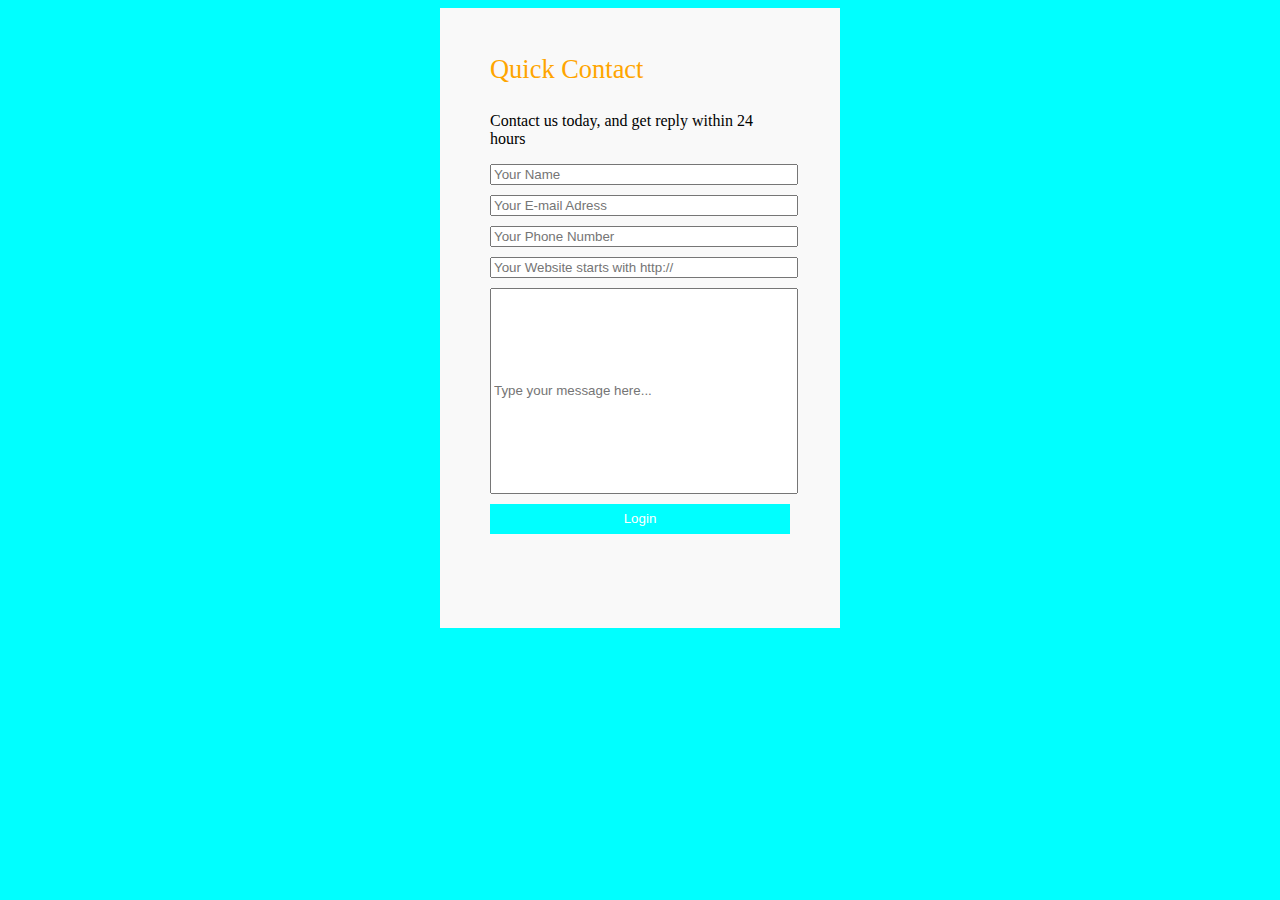
<file: buoi 4/index.html>
<!DOCTYPE html>
<html lang="en">
  <head>
    <meta charset="UTF-8" />
    <meta http-equiv="X-UA-Compatible" content="IE=edge" />
    <meta name="viewport" content="width=device-width, initial-scale=1.0" />
    <title>login</title>
  </head>
  <body style="background-color: cyan">
    <div
      style="
        width: 400px;
        height: 600px;
        background-color: #f9f9f9;
        margin: 0 auto;
        padding-top: 20px;
      "
    >
      <div style="width: 300px; margin: 0 auto;">
        <p style="color: orange; font-size: 0.7cm">Quick Contact</p>
        <p>Contact us today, and get reply within 24 hours</p>
        <input
          placeholder="Your Name"
          type="text"
          style="width: 300px; margin-bottom: 10px"
        />
        <input
          placeholder="Your E-mail Adress"
          type="text"
          style="width: 300px; margin-bottom: 10px"
        />
        <input
          placeholder="Your Phone Number"
          type="text"
          style="width: 300px; margin-bottom: 10px"
        />
        <input
          placeholder="Your Website starts with http://"
          type="text"
          style="width: 300px; margin-bottom: 10px"
        />
        <input
          placeholder="Type your message here..."
          type="text"
          style="width: 300px; height: 200px; margin-bottom: 10px; resize: none"
        />
        <button
          type="button"
          style="
            display: block;
            margin: 0 auto;
            color: white;
            background-color: cyan;
            width: 300px;
            height: 30px;
            border-width: 0;
          "
        >
          Login
        </button>
      </div>
    </div>
  </body>
</html>
</file>
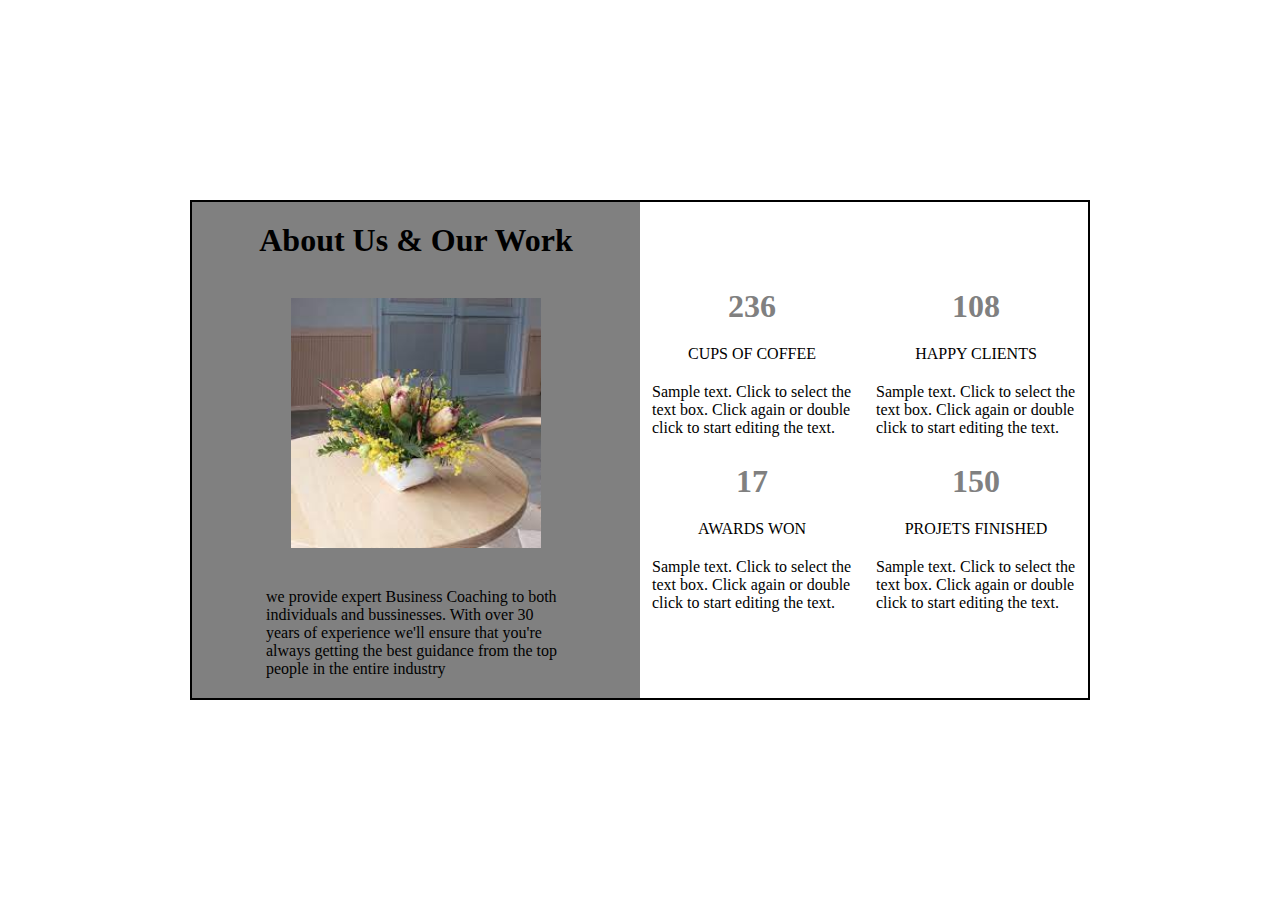
<file: buoi 5 (II)/index.html>
<!DOCTYPE html>
<html lang="en">
  <head>
    <meta charset="UTF-8" />
    <meta http-equiv="X-UA-Compatible" content="IE=edge" />
    <meta name="viewport" content="width=device-width, initial-scale=1.0" />
    <title>Document</title>
    <link rel="stylesheet" href="style.css" />
  </head>
  <body>
    <div class="container">
      <div class="content">
        <h1>About Us & Our Work</h1>
        <img src="tải xuống.jpg" alt="" class="image" />
        <p class="size">
          we provide expert Business Coaching to both individuals and
          bussinesses. With over 30 years of experience we'll ensure that you're
          always getting the best guidance from the top people in the entire
          industry
        </p>
      </div>
      <div class="main">
        <div class="item">
          <h1 class="text">236</h1>
          <p class="margin">CUPS OF COFFEE</p>
          <p>
            Sample text. Click to select the text box. Click again or double
            click to start editing the text.
          </p>
        </div>
        <div class="item">
          <h1 class="text">108</h1>
          <p class="margin">HAPPY CLIENTS</p>
          <p>
            Sample text. Click to select the text box. Click again or double
            click to start editing the text.
          </p>
        </div>
        <div class="item">
          <h1 class="text">17</h1>
          <p class="margin">AWARDS WON</p>
          <p>
            Sample text. Click to select the text box. Click again or double
            click to start editing the text.
          </p>
        </div>
        <div class="item">
          <h1 class="text">150</h1>
          <p class="margin">PROJETS FINISHED</p>
          <p>
            Sample text. Click to select the text box. Click again or double
            click to start editing the text.
          </p>
        </div>
      </div>
    </div>
  </body>
</html>
</file>
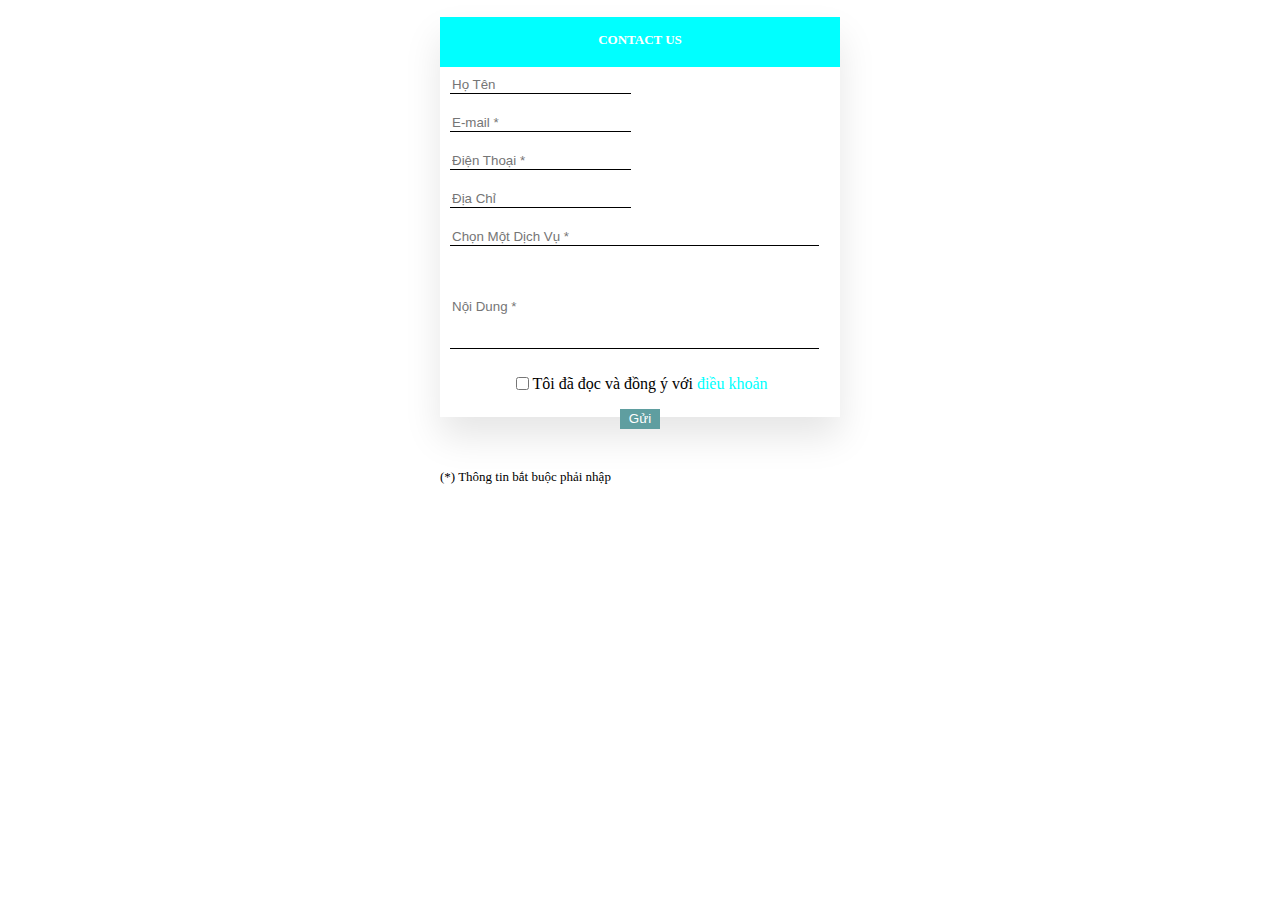
<file: buoi 5/index.html>
<!DOCTYPE html>
<html lang="en">
  <head>
    <meta charset="UTF-8" />
    <meta http-equiv="X-UA-Compatible" content="IE=edge" />
    <meta name="viewport" content="width=device-width, initial-scale=1.0" />
    <title>Contact Us</title>
    <link rel="stylesheet" href="style.css" />
  </head>
  <body>
    <div
      style="
        height: 400px;
        width: 400px;
        background-color: white;
        margin: 0 auto;
        box-shadow: 0 20px 35px rgba(0, 0, 0, 0.1);
      "
    >
      <div style="background-color: aqua; height: 50px">
        <h4
          style="
            display: flex;
            justify-content: center;
            align-items: center;
            padding-top: 15px;
            color: white;
            font-size: small;
          "
        >
          CONTACT US
        </h4>
        <input
          style="margin: 10px; border: 0px; border-bottom: 1px solid black"
          type="text"
          placeholder="Họ Tên"
        />
        <input
          style="margin: 10px; border: 0px; border-bottom: 1px solid black"
          type="text"
          placeholder="E-mail *"
        />
        <input
          style="margin: 10px; border: 0px; border-bottom: 1px solid black"
          type="text"
          placeholder="Điện Thoại *"
        />
        <input
          style="margin: 10px; border: 0px; border-bottom: 1px solid black"
          type="text"
          placeholder="Địa Chỉ"
        />
        <input
          style="
            margin: 10px;
            border: 0px;
            border-bottom: 1px solid black;
            width: 365px;
          "
          type="text"
          placeholder="Chọn Một Dịch Vụ *"
        />
        <input
          style="
            margin: 10px;
            border: 0px;
            border-bottom: 1px solid black;
            height: 80px;
            width: 365px;
          "
          type="text"
          placeholder="Nội Dung *"
        />
        <div style="display: flex;
        justify-content: center;
        align-items: center;">
          <input type="checkbox" name="" id="" style="display: inline" />
          <p style="display: inline"> Tôi đã đọc và đồng ý với <a href="" style="color: aqua; text-decoration: none;"> điều khoản </a></p>
         
        </div>

        <button
          type="button"
          style="
            display: block;
            margin: 0 auto;
            color: white;
            background-color: cadetblue;
            width: 40px;
            height: 20px;
            border-width: 0;
          "
        >
          Gửi
        </button>
        
        <p style="font-size: small; margin-top: 40px">
          (*) Thông tin bắt buộc phải nhập
        </p>
      </div>
    </div>
  </body>
</html>
</file>
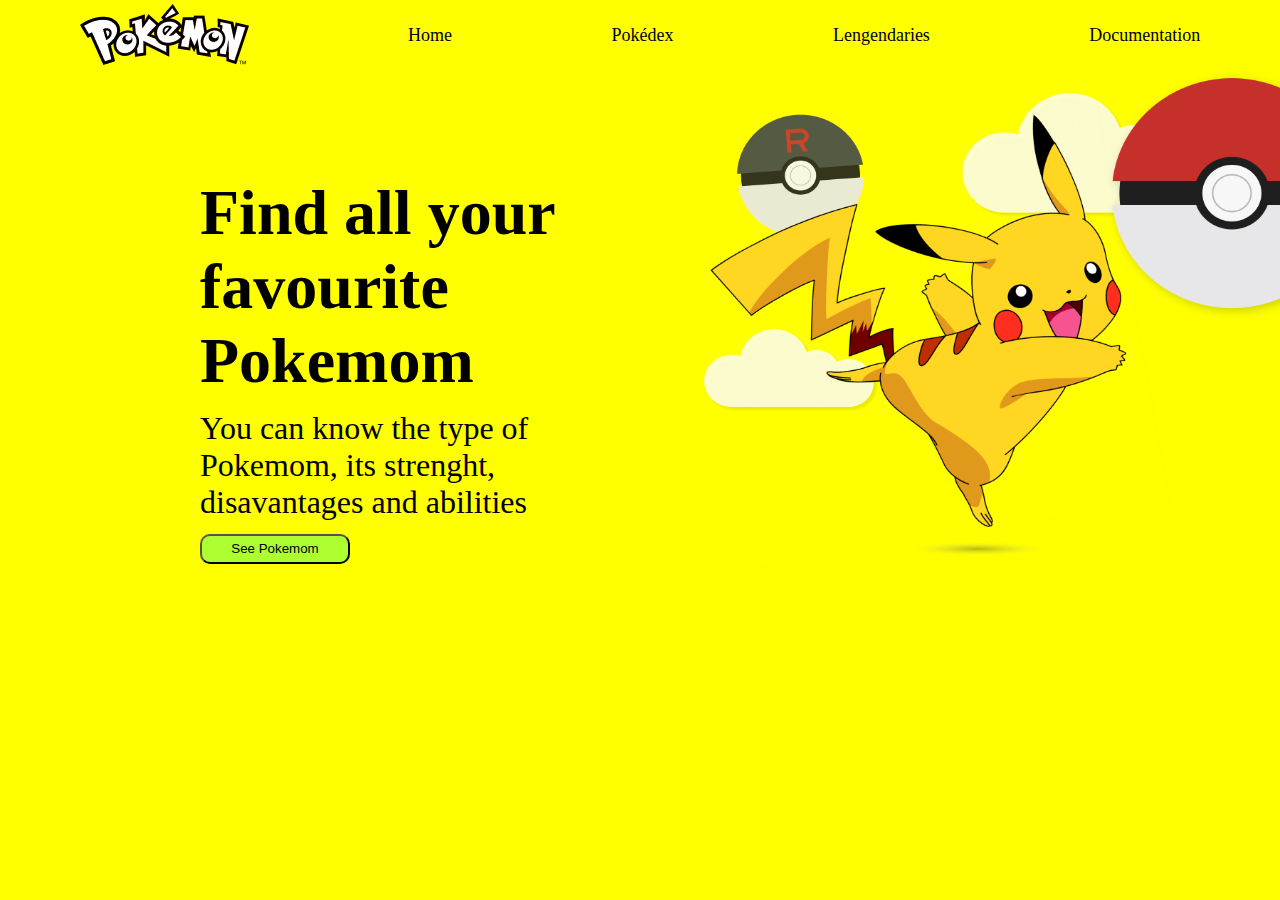
<file: buoi 6/index.html>
<!DOCTYPE html>
<html lang="en">
  <head>
    <meta charset="UTF-8" />
    <meta http-equiv="X-UA-Compatible" content="IE=edge" />
    <meta name="viewport" content="width=device-width, initial-scale=1.0" />
    <title>Pokemon</title>
    <link rel="stylesheet" href="style.css" />
  </head>
  <body>
    <div class="body">
      <img src="Pikachu.png" alt="" />
        <p>Home</p>
        <p>Pokédex</p>
        <p>Lengendaries</p>
        <p>Documentation</p>
      
    </div>
    <div class="main">
      <div class="content">
        <h1 class="text">Find all your favourite Pokemom</h1>
        <p class="text">
          You can know the type of Pokemom, its strenght, disavantages and
          abilities
        </p>
        <button class="button">See Pokemom</button>
      </div>
      <img class="img" src="Pokemon.png" alt="" />
    </div>
  </body>
</html>
</file>
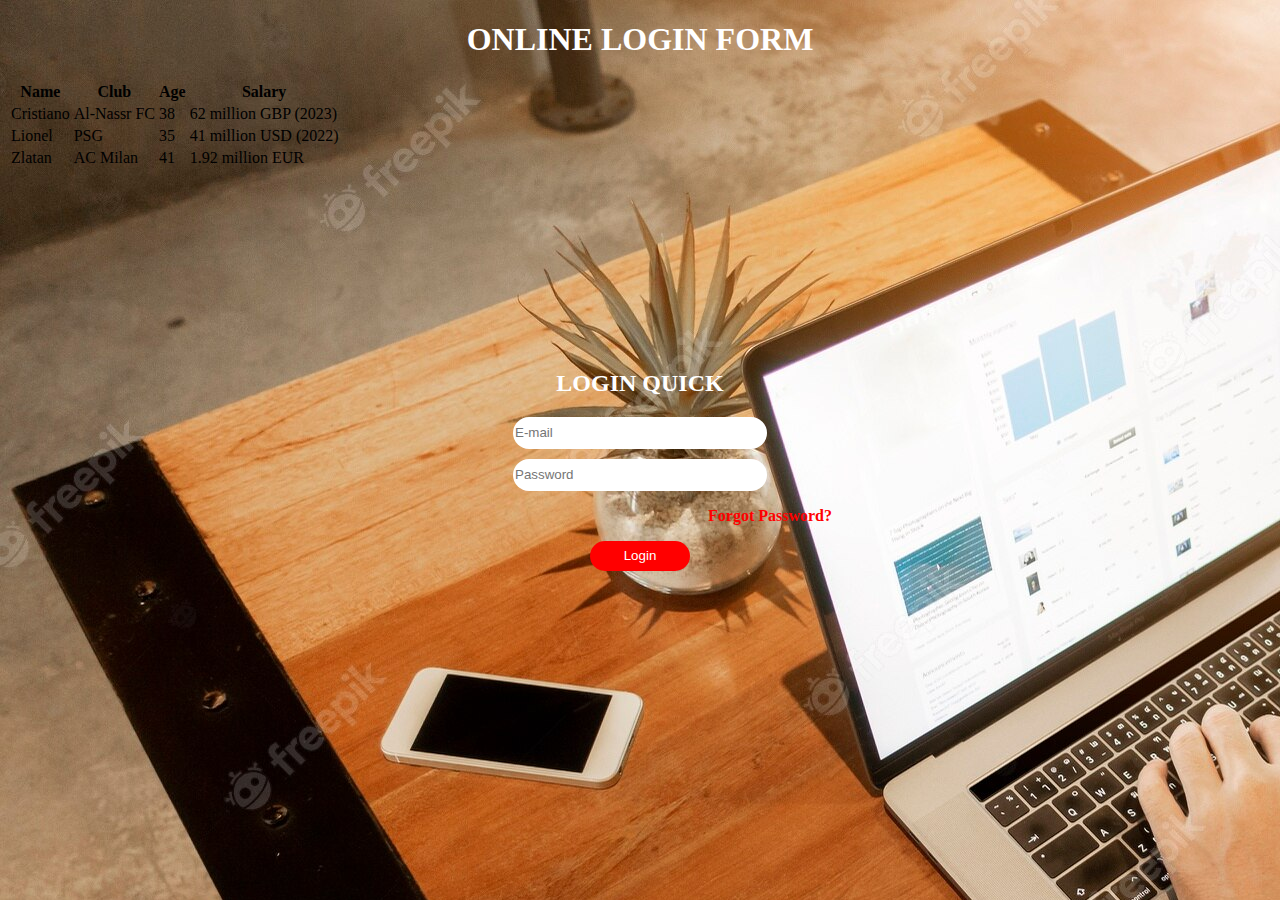
<file: buoi2 - login/index.html>
<!DOCTYPE html>
<html lang="en">
  <head>
    <meta charset="UTF-8" />
    <meta http-equiv="X-UA-Compatible" content="IE=edge" />
    <meta name="viewport" content="width=device-width, initial-scale=1.0" />
    <title>Portfolio</title>
  </head>
  <body style="background-image: url(./computer.jpg)">
    <h1 style="text-align: center; color: white;">ONLINE LOGIN FORM</h1>
    <table >
      <tr>
        <th>Name</th>
        <th>Club</th>
        <th>Age</th>
        <th>Salary</th>
      </tr>
      <tr>
        <td>Cristiano</td>
        <td>Al-Nassr FC</td>
        <td>38</td>
        <td>62 million GBP (2023)</td>
      </tr>
      <tr>
        <td>Lionel</td>
        <td>PSG</td>
        <td>35</td>
        <td>41 million USD (2022)</td>
      </tr>
      <tr>
        <td>Zlatan</td>
        <td>AC Milan</td>
        <td>41</td>
        <td>1.92 million EUR</td>
      </tr>
    </table>
    <h2 style="margin-top: 200px; text-align: center; color: white">LOGIN QUICK</h2>
    <input
    placeholder = "E-mail"
      type="text"
      style="
        display: block;
        margin: 0 auto;
        border-radius: 50px;
        width: 250px;
        height: 30px;
        margin-bottom: 10px;
        border-width: 0;
      "
    />
    <input
    placeholder = "Password"
      type="text"
      style="
        display: block;
        margin: 0 auto;
        border-radius: 50px;
        width: 250px;
        height: 30px;
        border-width: 0;
      "
    />
    <p style="margin-left: 700px; color: red; font-weight: bold">
      Forgot Password?
    </p>
    <button
      type="button"
      style="
        display: block;
        margin: 0 auto;
        color: white;
        background-color: red;
        border-radius: 20px;
        width: 100px;
        height: 30px;
        border-width: 0;
      "
    >
      Login
    </button>
  </body>
</html>
</file>
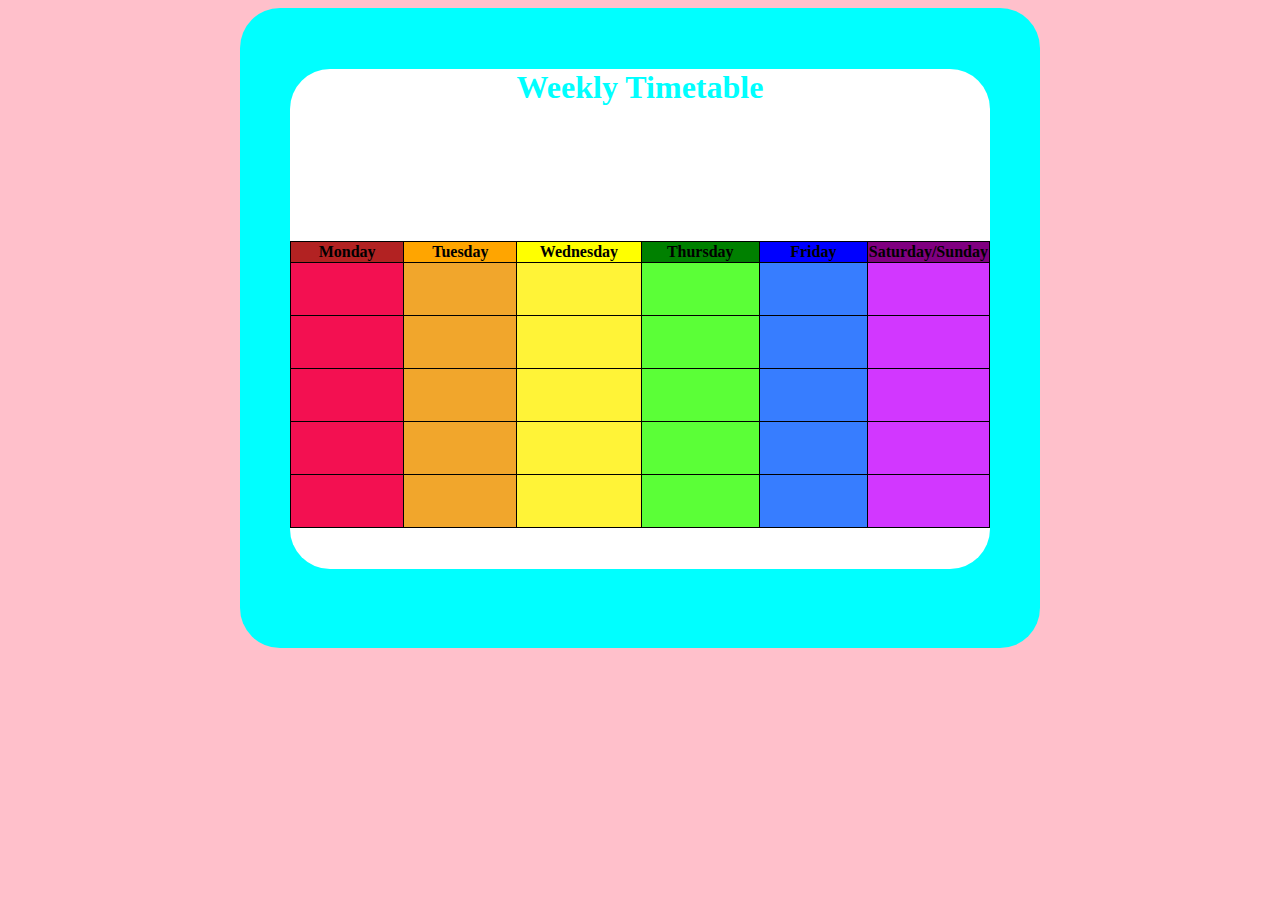
<file: buoi3/index.html>
<!DOCTYPE html>
<html lang="en">
  <head>
    <meta charset="UTF-8" />
    <meta http-equiv="X-UA-Compatible" content="IE=edge" />
    <meta name="viewport" content="width=device-width, initial-scale=1.0" />
    <title>Document</title>
  </head>
  <body style="background-color: pink">
    <div
      style="
        width: 800px;
        height: 600px;
        background-color: aqua;
        margin: 0 auto;
        border-radius: 40px;
        padding-top: 40px;
      "
    >
      <div
        style="
          width: 700px;
          height: 500px;
          background-color: white;
          margin: 0 auto;
          border-radius: 40px;
        "
      >
        <h1 style="text-align: center; color: aqua; height: 150px;">Weekly Timetable</h1>
        <div style="border: aqua">
          <table style="border-collapse: collapse; margin: 0 auto; ">
            <tr>
              <th style="border: 1px solid; background-color: firebrick; width: 166px">
                Monday
              </th>
              <th style="border: 1px solid; background-color: orange; width: 166px">
                Tuesday
              </th>
              <th style="border: 1px solid; background-color: yellow; width: 166px">
                Wednesday
              </th>
              <th style="border: 1px solid; background-color: green; width: 166px">
                Thursday
              </th>
              <th style="border: 1px solid; background-color: blue; width: 166px">Friday</th>
              <th style="border: 1px solid; background-color: purple;">
                Saturday/Sunday
              </th>
            </tr>
            <tr>
              <td
                style="
                  border: 1px solid;
                  background-color: #f31051;
                  height: 50px;
                  width: 100px;
                "
              ></td>
              <td
                style="
                  border: 1px solid;
                  background-color: #f1a62c;
                  height: 50px;
                  width: 100px;
                "
              ></td>
              <td
                style="
                  border: 1px solid;
                  background-color: #fff337;
                  height: 50px;
                  width: 100px;
                "
              ></td>
              <td
                style="
                  border: 1px solid;
                  background-color: #5bff37;
                  height: 50px;
                  width: 100px;
                "
              ></td>
              <td
                style="
                  border: 1px solid;
                  background-color: #377dff;
                  height: 50px;
                  width: 100px;
                "
              ></td>
              <td
                style="
                  border: 1px solid;
                  background-color: #d237ff;
                  height: 50px;
                  width: 100px;
                "
              ></td>
            </tr>
            <tr>
              <td
                style="
                  border: 1px solid;
                  background-color: #f31051;
                  height: 50px;
                "
              ></td>
              <td
                style="
                  border: 1px solid;
                  background-color: #f1a62c;
                  height: 50px;
                "
              ></td>
              <td
                style="
                  border: 1px solid;
                  background-color: #fff337;
                  height: 50px;
                "
              ></td>
              <td
                style="
                  border: 1px solid;
                  background-color: #5bff37;
                  height: 50px;
                "
              ></td>
              <td
                style="
                  border: 1px solid;
                  background-color: #377dff;
                  height: 50px;
                "
              ></td>
              <td
                style="
                  border: 1px solid;
                  background-color: #d237ff;
                  height: 50px;
                "
              ></td>
            </tr>
            <tr>
              <td
                style="
                  border: 1px solid;
                  background-color: #f31051;
                  height: 50px;
                "
              ></td>
              <td
                style="
                  border: 1px solid;
                  background-color: #f1a62c;
                  height: 50px;
                "
              ></td>
              <td
                style="
                  border: 1px solid;
                  background-color: #fff337;
                  height: 50px;
                "
              ></td>
              <td
                style="
                  border: 1px solid;
                  background-color: #5bff37;
                  height: 50px;
                "
              ></td>
              <td
                style="
                  border: 1px solid;
                  background-color: #377dff;
                  height: 50px;
                "
              ></td>
              <td
                style="
                  border: 1px solid;
                  background-color: #d237ff;
                  height: 50px;
                "
              ></td>
            </tr>
            <tr>
              <td
                style="
                  border: 1px solid;
                  background-color: #f31051;
                  height: 50px;
                "
              ></td>
              <td
                style="
                  border: 1px solid;
                  background-color: #f1a62c;
                  height: 50px;
                "
              ></td>
              <td
                style="
                  border: 1px solid;
                  background-color: #fff337;
                  height: 50px;
                "
              ></td>
              <td
                style="
                  border: 1px solid;
                  background-color: #5bff37;
                  height: 50px;
                "
              ></td>
              <td
                style="
                  border: 1px solid;
                  background-color: #377dff;
                  height: 50px;
                "
              ></td>
              <td
                style="
                  border: 1px solid;
                  background-color: #d237ff;
                  height: 50px;
                "
              ></td>
            </tr>
            <tr>
              <td
                style="
                  border: 1px solid;
                  background-color: #f31051;
                  height: 50px;
                "
              ></td>
              <td
                style="
                  border: 1px solid;
                  background-color: #f1a62c;
                  height: 50px;
                "
              ></td>
              <td
                style="
                  border: 1px solid;
                  background-color: #fff337;
                  height: 50px;
                "
              ></td>
              <td
                style="
                  border: 1px solid;
                  background-color: #5bff37;
                  height: 50px;
                "
              ></td>
              <td
                style="
                  border: 1px solid;
                  background-color: #377dff;
                  height: 50px;
                "
              ></td>
              <td
                style="
                  border: 1px solid;
                  background-color: #d237ff;
                  height: 50px;
                "
              ></td>
            </tr>
          </table>
        </div>
      </div>
    </div>
  </body>
</html>
</file>
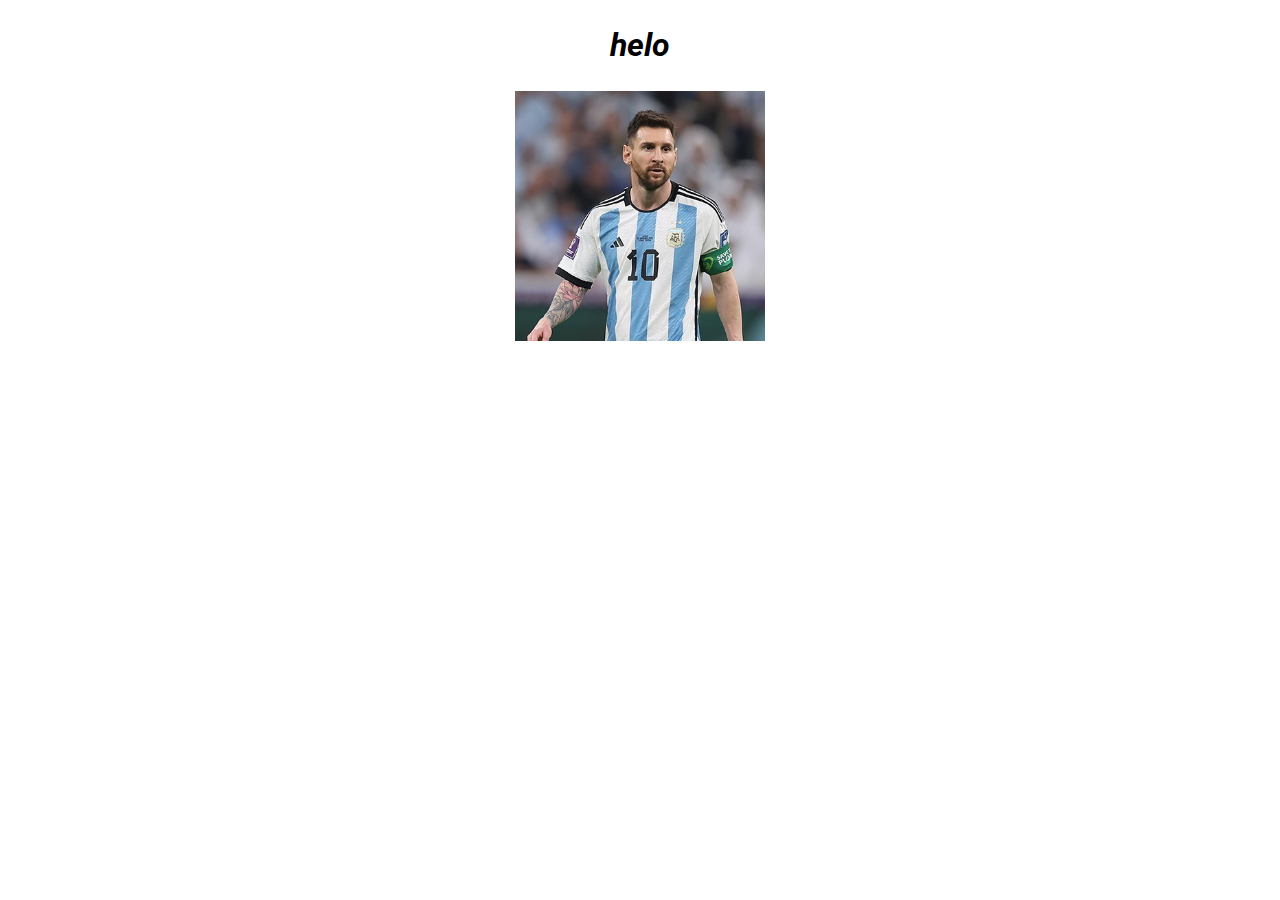
<file: buoi 4/hello.html>
<!DOCTYPE html>
<html lang="en">
<head>
    <meta charset="UTF-8">
    <meta http-equiv="X-UA-Compatible" content="IE=edge">
    <meta name="viewport" content="width=device-width, initial-scale=1.0">
    <title>Document</title>
    <link rel="stylesheet" href="style.css">
</head>
<body>
    <h1 class="text" id="hello" >helo</h1>
    <img style="width: 250px; height: 250px; object-fit: cover; object-position: top;" src="./Lionel-Messi-Argentina-2022-FIFA-World-Cup.jpg" alt="">
</body>
</html>
</file>
<file: buoi 5 (II)/style.css>
* {
  box-sizing: border-box;
  margin: 0;
  padding: 0;
}

body {
  width: 100vw;
  height: 100vh;
  display: flex;
  justify-content: center;
  align-items: center;
}

.container {
  width: 900px;
  height: 500px;
  border: 2px solid black;
  display: flex;
  flex-direction: row;
}
.content {
  display: flex;
  flex-direction: column;
  width: 500px;
  background-color: gray;
  font-size: medium;
  justify-content: space-around;
  align-items: center
}
.main {
  display: flex;
  width: 500px;
  height: 350px;
  flex-wrap: wrap;
  flex-direction: row;
  justify-content: space-around;
  align-items: center;
  margin: auto 0;
}
.item {
  width: 200px;
  display: flex;
  align-items: center;
  flex-direction: column;
}
.image {
  width: 250px;
}
.text {
  color: grey;
}
.margin {
  margin: 20px;  
}
.size {
  width: 300px;
}
</file>
<file: buoi 5/style.css>
* {


}

.container {

}
.header {
    
}
</file>
<file: buoi 6/style.css>
* {
  box-sizing: border-box;
  margin: 0;
  padding: 0;
  background-color: yellow;
}
.body {
  height: 70px;
  background-color: yellow;
  box-shadow: 0 20px 35px rgba(0, 0, 0, 0.1);
  display: flex;
  align-items: center;
  justify-content: space-around;
  font-size: large;
}
.content {
  font-size: xx-large;
  width: 400px;
  height: 400px;
  display: flex;
  flex-direction: column;
  justify-content: space-around;
  margin-left: 200px;
  margin-top: 100px;
}
.text {
  /* width: 400px; */
}
.button {
  background-color: greenyellow;
  width: 150px;
  height: 30px;
  border-radius: 10px;
}
.img {
  height: 500px;
  width: 600px;
} 
.main {
    width: 100%;
  display: flex;
  flex-direction: row;
  justify-content: space-between;
}
</file>
<file: buoi 4/style.css>
@import url('https://fonts.googleapis.com/css2?family=Roboto:wght@100;300;500;700;900&display=swap');
html {
    font-family: 'Roboto', sans-serif;
    font-size: 16px; font-weight: 900; font-style: italic; text-align: center; line-height: 1.5; 
}
</file>
